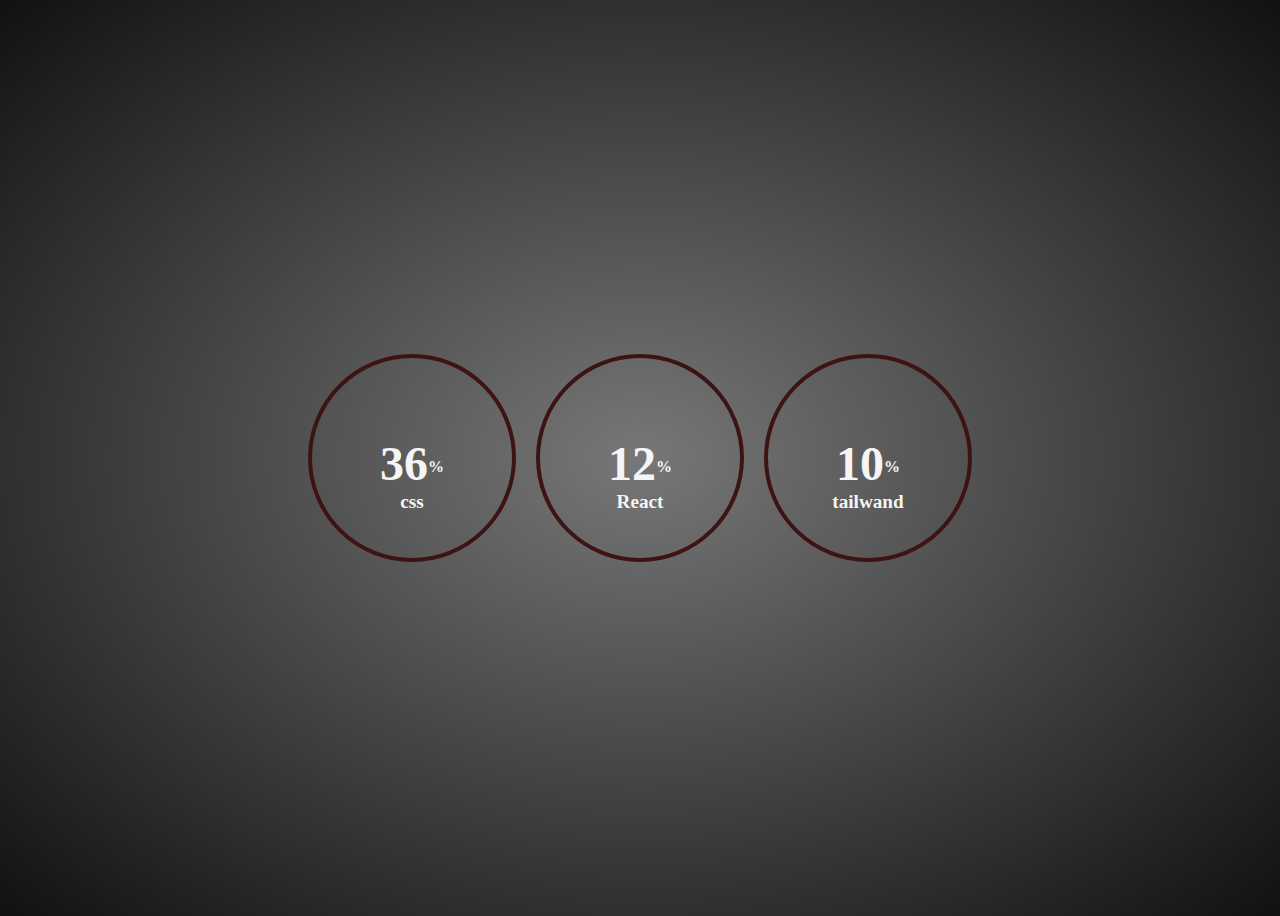
<file: index.html>
<!DOCTYPE html>
<html lang="en">
<head>
    <meta charset="UTF-8">
    <meta name="viewport" content="width=device-width, initial-scale=1.0">
    <link rel="stylesheet" href="./prog-bar.css">
    <title>Circular Progress bar</title>
</head>
<body>
    <div class="card">
        <div class="rating">
            <h2><span class="counter" data-prog="90">90</span><sup>%</sup><br>css</h2>
            <div class="hidden"></div>
        </div>
    </div>
    <div class="card">
        <div class="rating">
            <h2><span class="counter" data-prog="20">20</span><sup>%</sup><br>React</h2>
            
        </div>
    </div>
    <div class="card">
        <div class="rating">
            <h2><span class="counter" data-prog="10">10</span><sup>%</sup><br>tailwand</h2>
            
        </div>
    </div>
    <script src="./prog-bar.js"></script>
</body>
</html>
</file>
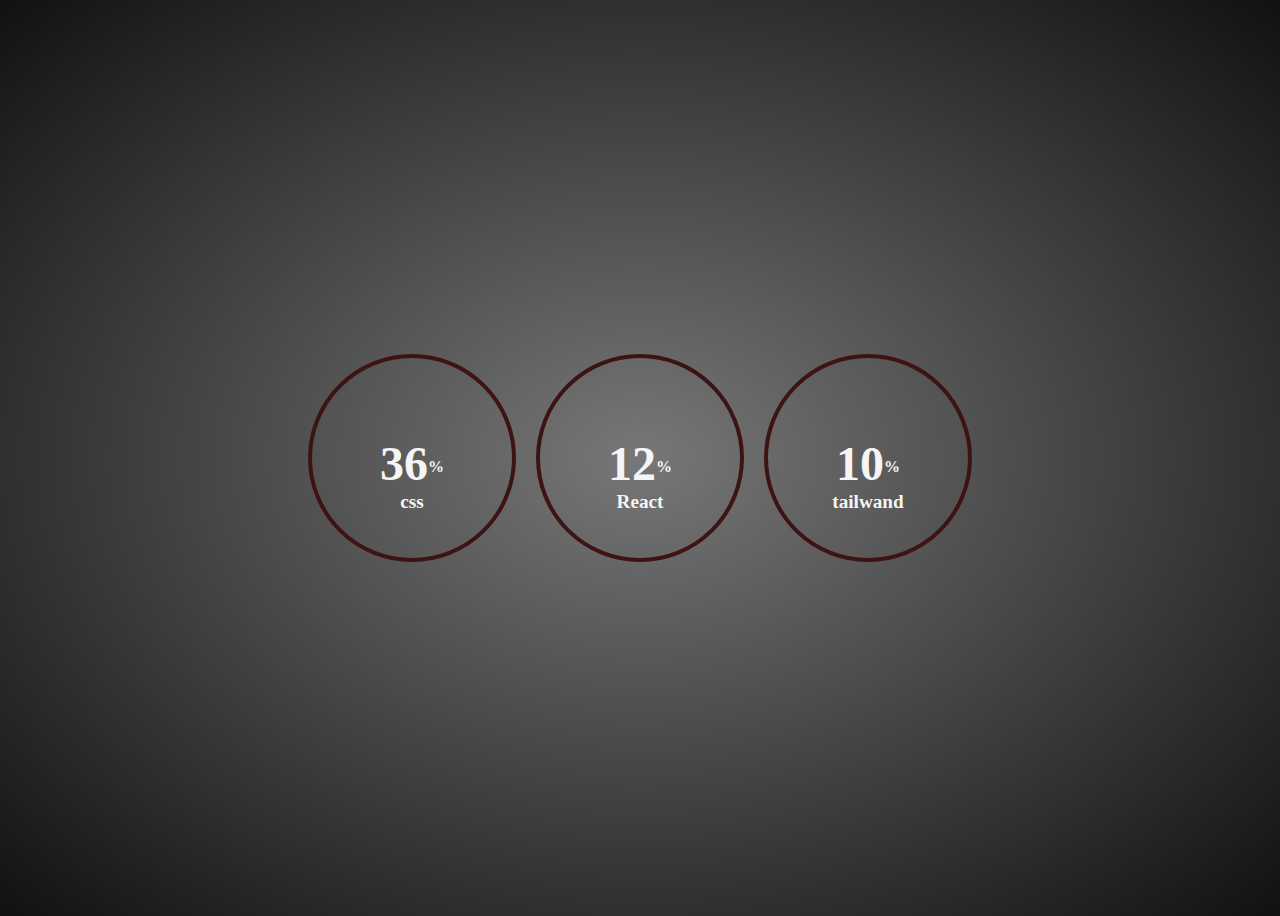
<file: prog-bar.html>
<!DOCTYPE html>
<html lang="en">
<head>
    <meta charset="UTF-8">
    <meta name="viewport" content="width=device-width, initial-scale=1.0">
    <link rel="stylesheet" href="./prog-bar.css">
    <title>Circular Progress bar</title>
</head>
<body>
    <div class="card">
        <div class="rating">
            <h2><span class="counter" data-prog="90">90</span><sup>%</sup><br>css</h2>
            <div class="hidden"></div>
        </div>
    </div>
    <div class="card">
        <div class="rating">
            <h2><span class="counter" data-prog="20">20</span><sup>%</sup><br>React</h2>
            
        </div>
    </div>
    <div class="card">
        <div class="rating">
            <h2><span class="counter" data-prog="10">10</span><sup>%</sup><br>tailwand</h2>
            
        </div>
    </div>
    <script src="./prog-bar.js"></script>
</body>
</html>
</file>
<file: prog-bar.css>
/* body{
    background-color: red;
    display: flex;
    justify-content: center;
    align-items: center;
}

.prog {
    outline: 2px solid #7effb2;
    outline-offset: -1px;
    color: blue ;
    width: 200px;
    height: 200px;
    position: relative;
    border-radius: 50%;
}

.prog::after,
.number{
    position: absolute;
    top: 50%;
    left: 50%;
    transform: translate(-50%,-50%);
}


.prog::after{
    content: "";
    border-radius: inherit;
    width:210px;
    height:210px;
    outline: inherit;
}

.number{
    font-size: 25px;
    font-weight: 700;
    letter-spacing: 2px;
}

.circle{
    stroke-dasharray: 410;
    stroke-dashoffset: 410;
    transform:rotate(-90deg);
    animation: bar-fill 8s linear forwards;
}


@keyframes bar-fill {
    100%{
        stroke-dashoffset: 0;
    }
}


 */


body {
    min-height: 100vh;
    position: relative;
    display: flex;
    justify-content: center;
    align-items: center;
    flex-wrap: wrap;
    gap: 20px;
    background: radial-gradient(#777,#111);
}

.card{
    width: 200px;
    height: 200px;
    position: relative;
    border: 4px solid #3d1313;
    border-radius: 50%;
    color: whitesmoke;
}

.card .rating{
    width: 100%;
    height: 100%;
    position: relative;
}

.card .rating .block{
    width: 3px;
    height: 12px;
    position: absolute;
    left: 50%;
    transform-origin: 50% 100px;
    opacity: 0;
    animation: indicate .2s linear forwards;
    background-color: #000;
}

.card .rating .block:nth-child(-n+92){
    background-color: chartreuse;
}

.card:nth-child(2) .rating > .block:nth-child(-n+92){
    background-color: red;
}

.card:nth-child(3) .rating > .block:nth-child(-n+92){
    background-color: orange;
}

@keyframes indicate {
    to{
        opacity: 1;
    }
}
.card .rating h2{
    position: absolute;
    left: 50%;
    top: 50%;
    transform: translate(-50%,-50%);
    text-align: center;
    font-size: 1.2em;
}

.card .rating h2 span{
    font-size: 2.5em;
    font-weight: 700;
}

.card .rating h2 span sup{
    font-size: 1.5rem;
}
</file>
